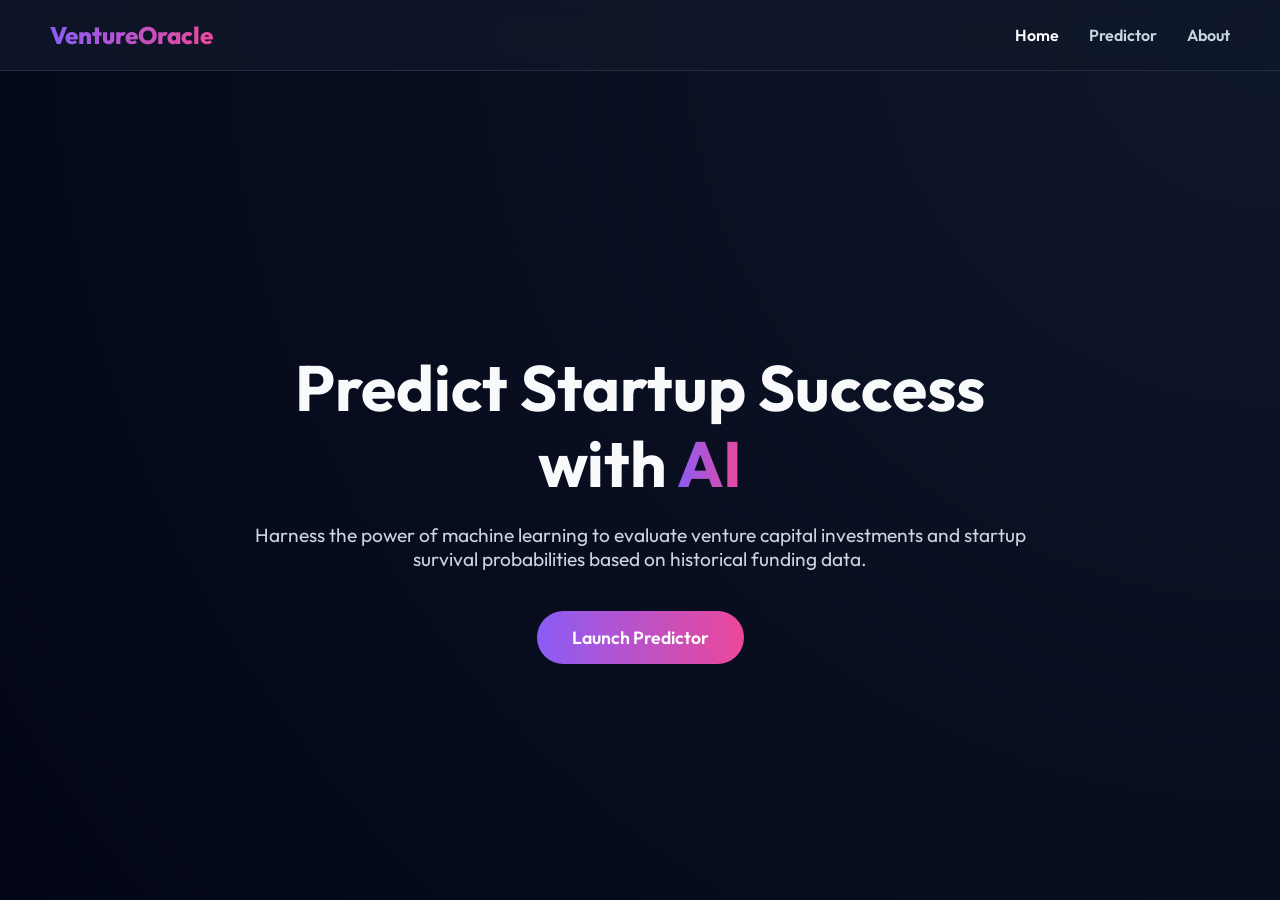
<file: frontend/index.html>
<!DOCTYPE html>
<html lang="en">
<head>
    <meta charset="UTF-8">
    <meta name="viewport" content="width=device-width, initial-scale=1.0">
    <title>Venture Oracle | Home</title>
    <link rel="stylesheet" href="styles.css">
</head>
<body>
    <nav>
        <a href="index.html" class="logo">VentureOracle</a>
        <ul>
            <li><a href="index.html" class="active">Home</a></li>
            <li><a href="predict.html">Predictor</a></li>
            <li><a href="about.html">About</a></li>
        </ul>
    </nav>
    <main>
        <div class="hero">
            <h1>Predict Startup Success with <span>AI</span></h1>
            <p>Harness the power of machine learning to evaluate venture capital investments and startup survival probabilities based on historical funding data.</p>
            <a href="predict.html" class="btn">Launch Predictor</a>
        </div>
    </main>
</body>
</html>
</file>
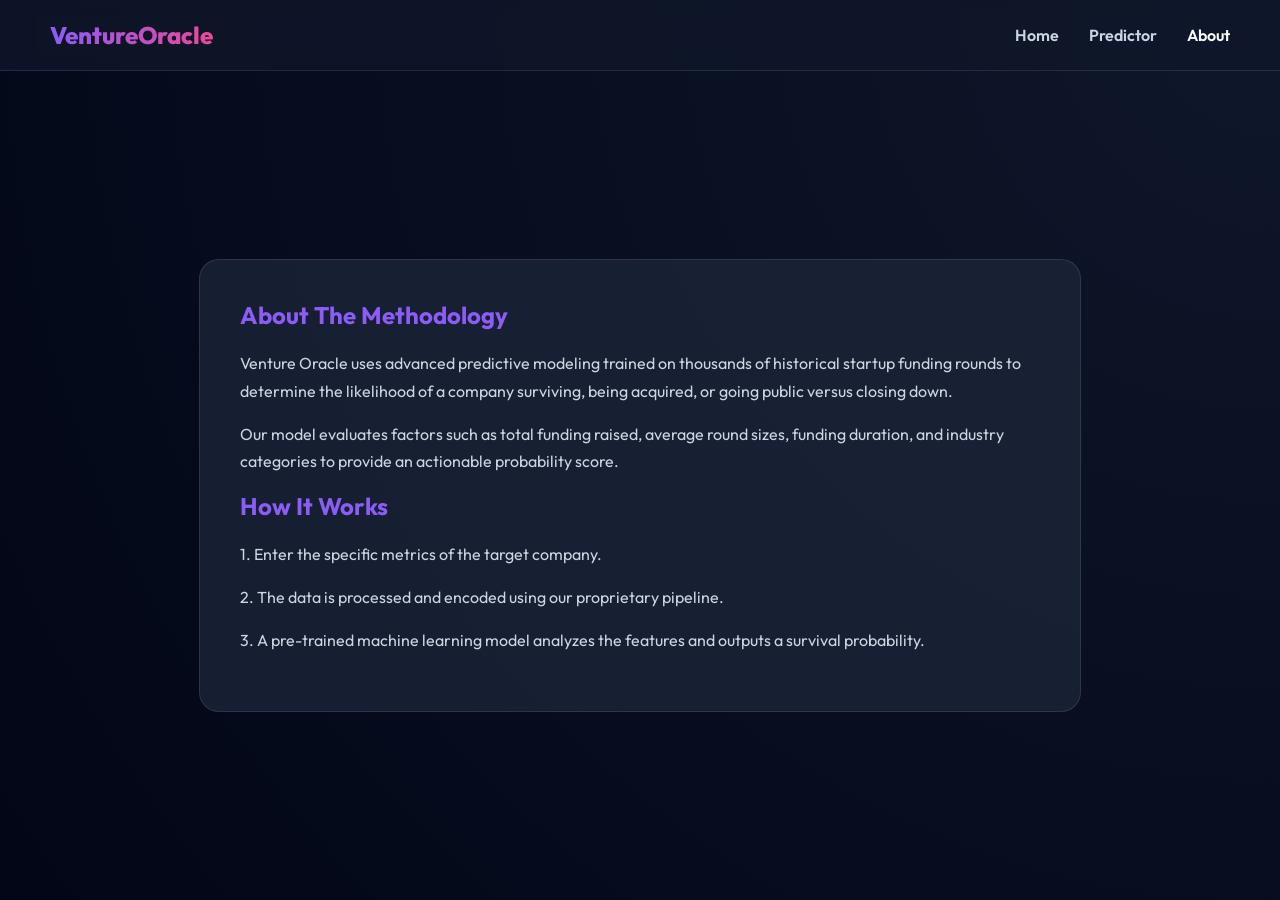
<file: frontend/about.html>
<!DOCTYPE html>
<html lang="en">
<head>
    <meta charset="UTF-8">
    <meta name="viewport" content="width=device-width, initial-scale=1.0">
    <title>Venture Oracle | About</title>
    <link rel="stylesheet" href="styles.css">
</head>
<body>
    <nav>
        <a href="index.html" class="logo">VentureOracle</a>
        <ul>
            <li><a href="index.html">Home</a></li>
            <li><a href="predict.html">Predictor</a></li>
            <li><a href="about.html" class="active">About</a></li>
        </ul>
    </nav>
    <main>
        <div class="content-section">
            <h2>About The Methodology</h2>
            <p>Venture Oracle uses advanced predictive modeling trained on thousands of historical startup funding rounds to determine the likelihood of a company surviving, being acquired, or going public versus closing down.</p>
            <p>Our model evaluates factors such as total funding raised, average round sizes, funding duration, and industry categories to provide an actionable probability score.</p>
            
            <h2>How It Works</h2>
            <p>1. Enter the specific metrics of the target company.</p>
            <p>2. The data is processed and encoded using our proprietary pipeline.</p>
            <p>3. A pre-trained machine learning model analyzes the features and outputs a survival probability.</p>
        </div>
    </main>
</body>
</html>
</file>
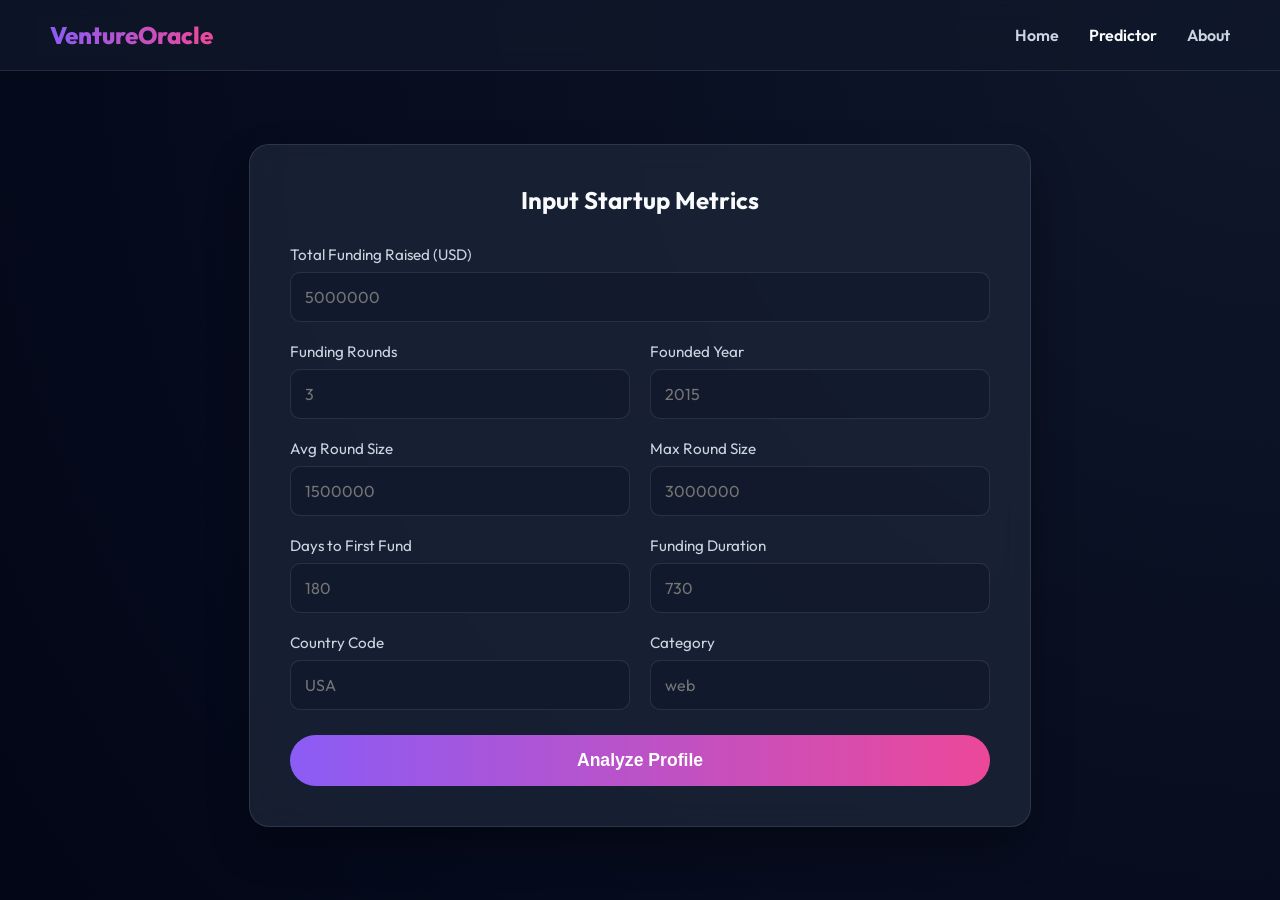
<file: frontend/predict.html>
<!DOCTYPE html>
<html lang="en">
<head>
    <meta charset="UTF-8">
    <meta name="viewport" content="width=device-width, initial-scale=1.0">
    <title>Venture Oracle | Predictor</title>
    <link rel="stylesheet" href="styles.css">
</head>
<body>
    <nav>
        <a href="index.html" class="logo">VentureOracle</a>
        <ul>
            <li><a href="index.html">Home</a></li>
            <li><a href="predict.html" class="active">Predictor</a></li>
            <li><a href="about.html">About</a></li>
        </ul>
    </nav>
    <main>
        <div class="glass-card">
            <h2 style="text-align: center; margin-top: 0; margin-bottom: 30px;">Input Startup Metrics</h2>
            <form id="prediction-form">
                <div class="form-grid">
                    <div class="form-group full-width">
                        <label>Total Funding Raised (USD)</label>
                        <input type="number" name="total_funding" step="any" placeholder="5000000" required>
                    </div>
                    <div class="form-group">
                        <label>Funding Rounds</label>
                        <input type="number" name="num_rounds" placeholder="3" required>
                    </div>
                    <div class="form-group">
                        <label>Founded Year</label>
                        <input type="number" name="founded_year" placeholder="2015" required>
                    </div>
                    <div class="form-group">
                        <label>Avg Round Size</label>
                        <input type="number" name="avg_round_size" step="any" placeholder="1500000" required>
                    </div>
                    <div class="form-group">
                        <label>Max Round Size</label>
                        <input type="number" name="max_round_size" step="any" placeholder="3000000" required>
                    </div>
                    <div class="form-group">
                        <label>Days to First Fund</label>
                        <input type="number" name="days_to_first_funding" placeholder="180" required>
                    </div>
                    <div class="form-group">
                        <label>Funding Duration</label>
                        <input type="number" name="funding_duration_days" placeholder="730" required>
                    </div>
                    <div class="form-group">
                        <label>Country Code</label>
                        <input type="text" name="country_code" placeholder="USA" required>
                    </div>
                    <div class="form-group">
                        <label>Category</label>
                        <input type="text" name="category_code" placeholder="web" required>
                    </div>
                </div>
                <button type="submit" class="btn" id="submit-btn" style="width: 100%; margin-top: 25px;">Analyze Profile</button>
            </form>
            
            <div id="result">
                <h3 id="result-label" style="margin:0 0 10px 0; font-size:1.8rem;"></h3>
                <p id="result-prob" style="margin:0; color:var(--text-muted);"></p>
            </div>
        </div>
    </main>

    <script>
        document.getElementById('prediction-form').addEventListener('submit', async function(e) {
            e.preventDefault();
            const btn = document.getElementById('submit-btn');
            const resultDiv = document.getElementById('result');
            const resultLabel = document.getElementById('result-label');
            const resultProb = document.getElementById('result-prob');
            
            btn.textContent = 'Processing...';
            btn.style.opacity = '0.7';
            resultDiv.style.display = 'none';
            resultDiv.className = '';

            const formData = new FormData(e.target);
            const data = Object.fromEntries(formData.entries());

            ['total_funding', 'num_rounds', 'avg_round_size', 'max_round_size', 'days_to_first_funding', 'funding_duration_days', 'founded_year'].forEach(field => {
                if (data[field]) data[field] = Number(data[field]);
            });

            try {
                const response = await fetch('http://localhost:5000/predict', {
                    method: 'POST',
                    headers: {'Content-Type': 'application/json'},
                    body: JSON.stringify(data)
                });
                const result = await response.json();
                if (!response.ok) throw new Error(result.error || 'Failed');

                resultDiv.style.display = 'block';
                resultLabel.textContent = result.label;
                
                if (result.survived === 1) {
                    resultDiv.classList.add('success');
                    resultLabel.style.color = '#10b981';
                } else {
                    resultDiv.classList.add('failure');
                    resultLabel.style.color = '#ef4444';
                }
                resultProb.textContent = `Probability: ${(result.probability * 100).toFixed(1)}%`;
            } catch (error) {
                resultDiv.style.display = 'block';
                resultLabel.textContent = 'Error';
                resultLabel.style.color = '#ef4444';
                resultProb.textContent = error.message;
            } finally {
                btn.textContent = 'Analyze Profile';
                btn.style.opacity = '1';
            }
        });
    </script>
</body>
</html>
</file>
<file: frontend/styles.css>
@import url('https://fonts.googleapis.com/css2?family=Outfit:wght@300;400;600;800&display=swap');

:root {
    --bg-dark: #0f172a;
    --bg-darker: #020617;
    --primary: #8b5cf6;
    --primary-hover: #7c3aed;
    --secondary: #ec4899;
    --text-main: #f8fafc;
    --text-muted: #cbd5e1;
    --card-bg: rgba(30, 41, 59, 0.7);
    --card-border: rgba(255, 255, 255, 0.1);
    --input-bg: rgba(15, 23, 42, 0.6);
}

body {
    font-family: 'Outfit', sans-serif;
    background: radial-gradient(circle at top right, var(--bg-dark), var(--bg-darker));
    color: var(--text-main);
    margin: 0;
    min-height: 100vh;
    display: flex;
    flex-direction: column;
}

/* Navbar */
nav {
    display: flex;
    justify-content: space-between;
    align-items: center;
    padding: 20px 50px;
    background: rgba(15, 23, 42, 0.8);
    backdrop-filter: blur(10px);
    border-bottom: 1px solid var(--card-border);
}
nav .logo {
    font-size: 1.5rem;
    font-weight: 800;
    background: linear-gradient(to right, var(--primary), var(--secondary));
    -webkit-background-clip: text;
    -webkit-text-fill-color: transparent;
    text-decoration: none;
}
nav ul {
    list-style: none;
    display: flex;
    gap: 30px;
    margin: 0;
    padding: 0;
}
nav a {
    color: var(--text-muted);
    text-decoration: none;
    font-weight: 600;
    transition: color 0.3s;
}
nav a:hover, nav a.active {
    color: var(--text-main);
}

/* Layout */
main {
    flex: 1;
    display: flex;
    flex-direction: column;
    align-items: center;
    justify-content: center;
    padding: 40px 20px;
}

.hero {
    text-align: center;
    max-width: 800px;
}
.hero h1 {
    font-size: 4rem;
    margin-bottom: 20px;
    line-height: 1.2;
}
.hero h1 span {
    background: linear-gradient(to right, var(--primary), var(--secondary));
    -webkit-background-clip: text;
    -webkit-text-fill-color: transparent;
}
.hero p {
    font-size: 1.2rem;
    color: var(--text-muted);
    margin-bottom: 40px;
}
.btn {
    display: inline-block;
    padding: 15px 35px;
    background: linear-gradient(to right, var(--primary), var(--secondary));
    color: white;
    text-decoration: none;
    border-radius: 30px;
    font-weight: 600;
    font-size: 1.1rem;
    transition: transform 0.3s, box-shadow 0.3s;
    border: none;
    cursor: pointer;
}
.btn:hover {
    transform: translateY(-3px);
    box-shadow: 0 10px 25px rgba(139, 92, 246, 0.4);
}

/* Glass Card */
.glass-card {
    background: var(--card-bg);
    backdrop-filter: blur(16px);
    border: 1px solid var(--card-border);
    border-radius: 20px;
    padding: 40px;
    width: 100%;
    max-width: 700px;
    box-shadow: 0 20px 40px rgba(0,0,0,0.3);
}

/* Form Styles */
.form-grid {
    display: grid;
    grid-template-columns: 1fr 1fr;
    gap: 20px;
}
.full-width { grid-column: 1 / -1; }

.form-group label {
    display: block;
    margin-bottom: 8px;
    color: var(--text-muted);
    font-size: 0.95rem;
}
.form-group input {
    width: 100%;
    padding: 14px;
    background: var(--input-bg);
    border: 1px solid var(--card-border);
    border-radius: 10px;
    color: white;
    font-family: inherit;
    font-size: 1rem;
    transition: border-color 0.3s, box-shadow 0.3s;
    box-sizing: border-box;
}
.form-group input:focus {
    outline: none;
    border-color: var(--primary);
    box-shadow: 0 0 0 2px rgba(139, 92, 246, 0.3);
}

/* Result Box */
#result {
    margin-top: 30px;
    padding: 20px;
    border-radius: 12px;
    text-align: center;
    display: none;
    background: rgba(255,255,255,0.05);
    border: 1px solid rgba(255,255,255,0.1);
}
.success { border-left: 4px solid #10b981 !important; }
.failure { border-left: 4px solid #ef4444 !important; }

/* Content sections */
.content-section {
    max-width: 800px;
    background: var(--card-bg);
    padding: 40px;
    border-radius: 20px;
    border: 1px solid var(--card-border);
}
.content-section h2 {
    color: var(--primary);
    margin-top: 0;
}
.content-section p {
    line-height: 1.7;
    color: var(--text-muted);
}
</file>
